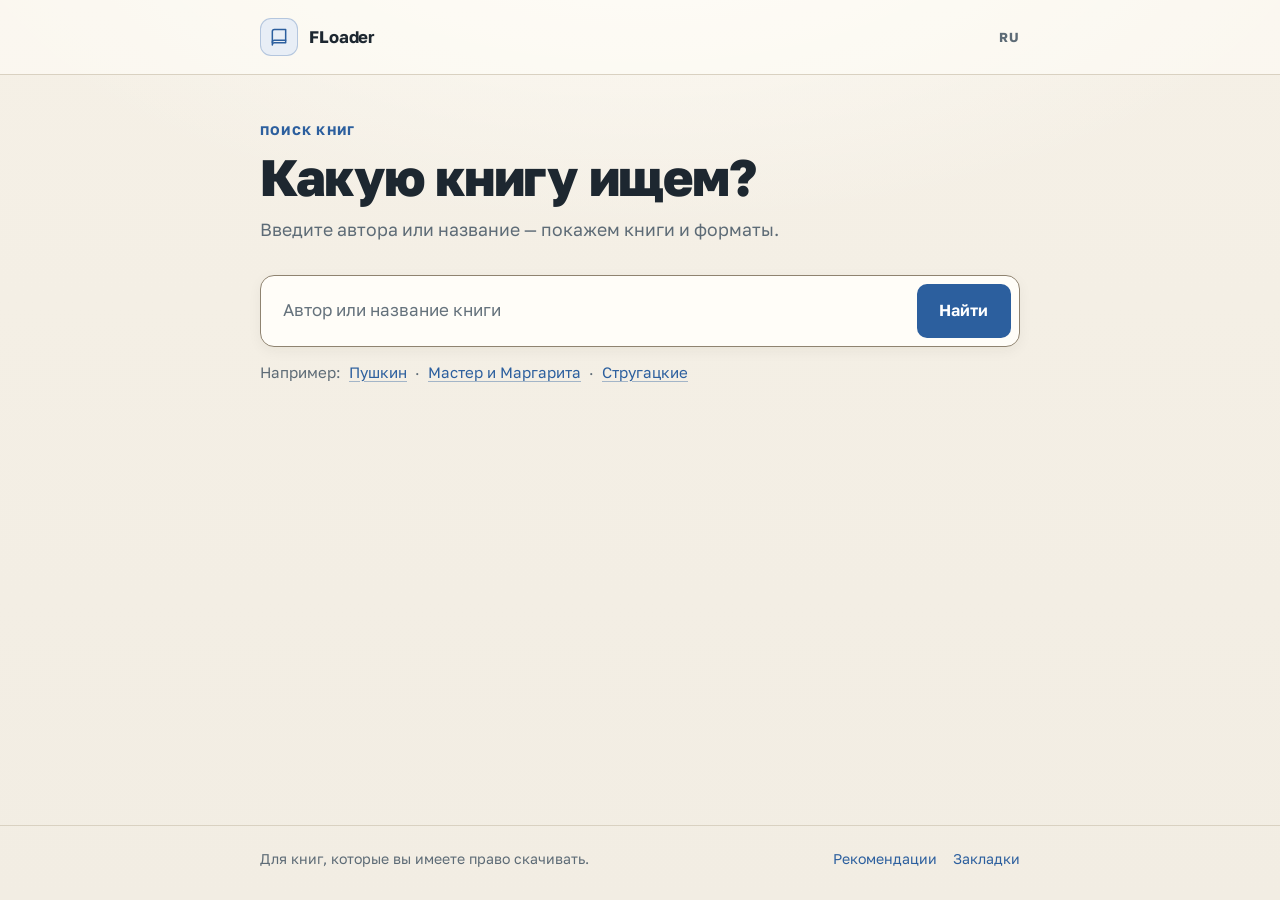
<file: prototype/index.html>
<!DOCTYPE html>
<html lang="ru">
<head>
  <meta charset="UTF-8">
  <meta name="viewport" content="width=device-width, initial-scale=1.0">
  <meta name="description" content="FLoader — простой поиск книг по автору или названию.">
  <title>FLoader — поиск книг</title>
  <link rel="icon" type="image/svg+xml" href="favicon.svg">
  <link rel="stylesheet" href="styles.css">
</head>
<body>
  <a class="skip-link" href="#main">Перейти к содержимому</a>

  <header class="site-header">
    <div class="shell header-inner">
      <a class="brand" href="#/search" aria-label="FLoader — на главную">
        <span class="brand-mark" aria-hidden="true">
          <svg viewBox="0 0 24 24" width="20" height="20" fill="none" stroke="currentColor" stroke-width="1.8" stroke-linecap="round" stroke-linejoin="round">
            <path d="M4 5.5A2.5 2.5 0 0 1 6.5 3H20v16H6.5A2.5 2.5 0 0 0 4 21.5V5.5Z"></path>
            <path d="M4 18.5A2.5 2.5 0 0 1 6.5 16H20"></path>
          </svg>
        </span>
        <span class="brand-name">FLoader</span>
      </a>
      <span class="language-label" aria-label="Язык интерфейса: русский">RU</span>
    </div>
  </header>

  <main id="main" class="shell main" tabindex="-1">
    <section id="view-search" class="view" aria-labelledby="search-title">
      <p class="eyebrow">Поиск книг</p>
      <h1 id="search-title" tabindex="-1">Какую книгу ищем?</h1>
      <p class="lead">Введите автора или название — покажем книги и форматы.</p>

      <form id="search-form" class="search-form" role="search">
        <label class="sr-only" for="search-input">Автор или название книги</label>
        <input id="search-input" name="q" type="search" placeholder="Автор или название книги" autocomplete="off" required>
        <button type="submit" class="button button-primary">Найти</button>
      </form>

      <p class="examples">
        <span>Например:</span>
        <button type="button" class="text-link" data-example="Пушкин">Пушкин</button>
        <span aria-hidden="true">·</span>
        <button type="button" class="text-link" data-example="Мастер и Маргарита">Мастер и Маргарита</button>
        <span aria-hidden="true">·</span>
        <button type="button" class="text-link" data-example="Стругацкие">Стругацкие</button>
      </p>
    </section>

    <section id="view-results" class="view" hidden aria-labelledby="results-title">
      <a href="#/search" class="back-link">← Новый поиск</a>
      <p class="eyebrow">Результаты поиска</p>
      <h1 id="results-title" tabindex="-1"></h1>
      <p class="lead" id="results-lead"></p>
      <div id="results-content"></div>
    </section>

    <section id="view-author" class="view" hidden aria-labelledby="author-title">
      <a href="#/search" class="back-link">← Назад к поиску</a>
      <p class="eyebrow">Книги автора</p>
      <h1 id="author-title" tabindex="-1"></h1>
      <p class="lead" id="author-lead"></p>

      <div class="author-toolbar">
        <label class="field" for="author-filter">
          <span>Фильтр по названию</span>
          <input id="author-filter" type="search" placeholder="Введите часть названия..." autocomplete="off">
        </label>
        <div class="format-tabs" role="group" aria-label="Формат книги" id="author-formats"></div>
      </div>

      <div class="panel" id="author-books"></div>

      <div class="download-bar" id="download-bar">
        <div class="download-copy">
          <strong id="selected-count">Выбрано: 0</strong>
          <span id="selected-format">Формат EPUB</span>
        </div>
        <button type="button" class="button button-primary" id="download-button" disabled>Скачать</button>
      </div>
    </section>

    <section id="view-recommendations" class="view" hidden aria-labelledby="recs-title">
      <a href="#/search" class="back-link">← На главную</a>
      <p class="eyebrow">Что почитать</p>
      <h1 id="recs-title" tabindex="-1">Рекомендации</h1>
      <p class="lead">Несколько книг, которые советуют читатели.</p>
      <div class="panel" id="recommendations-list"></div>
      <button type="button" class="button button-secondary show-more" id="show-more-recs" hidden>Показать ещё</button>
    </section>

    <section id="view-bookmarks" class="view" hidden aria-labelledby="bookmarks-title">
      <a href="#/search" class="back-link">← На главную</a>
      <p class="eyebrow">Сохранённое</p>
      <h1 id="bookmarks-title" tabindex="-1">Закладки</h1>
      <div id="bookmarks-content"></div>
    </section>
  </main>

  <footer class="site-footer">
    <div class="shell footer-inner">
      <span>Для книг, которые вы имеете право скачивать.</span>
      <span class="footer-links">
        <a href="#/recommendations">Рекомендации</a>
        <a href="#/bookmarks">Закладки</a>
      </span>
    </div>
  </footer>

  <div class="toast" id="toast" role="status" aria-live="polite" hidden></div>

  <script src="app.js"></script>
</body>
</html>
</file>
<file: prototype/styles.css>
@font-face {
  font-family: "Golos Text";
  font-style: normal;
  font-weight: 400 900;
  font-display: swap;
  src: url("fonts/golos-text-cyrillic.woff2") format("woff2");
  unicode-range: U+0301, U+0400-045F, U+0490-0491, U+04B0-04B1, U+2116;
}

@font-face {
  font-family: "Golos Text";
  font-style: normal;
  font-weight: 400 900;
  font-display: swap;
  src: url("fonts/golos-text-latin.woff2") format("woff2");
  unicode-range: U+0000-00FF, U+0131, U+0152-0153, U+02BB-02BC, U+02C6, U+02DA, U+02DC, U+0304, U+0308, U+0329, U+2000-206F, U+20AC, U+2122, U+2191, U+2193, U+2212, U+2215, U+FEFF, U+FFFD;
}

:root {
  color-scheme: light;
  --bg: #f3eee4;
  --surface: #fffdf8;
  --surface-2: #faf6ee;
  --ink: #1d2730;
  --muted: #5d6b76;
  --faint: #65727c;
  --line: #d9d1c1;
  --control-line: #8f8370;
  --accent: #2c5f9e;
  --accent-strong: #1f4d82;
  --accent-soft: #e8eef6;
  --accent-line: rgba(44, 95, 158, 0.28);
  --shadow: 0 10px 30px rgba(45, 38, 27, 0.08);
  --shadow-soft: 0 4px 14px rgba(45, 38, 27, 0.05);
  --radius: 14px;
  --radius-sm: 10px;
  --font: "Golos Text", "Segoe UI", ui-sans-serif, system-ui, -apple-system, BlinkMacSystemFont, sans-serif;
}

* {
  box-sizing: border-box;
}

html {
  min-width: 320px;
}

body {
  display: flex;
  flex-direction: column;
  min-height: 100dvh;
  margin: 0;
  background: var(--bg);
  color: var(--ink);
  font-family: var(--font);
  font-size: 1.0625rem;
  line-height: 1.55;
  letter-spacing: 0;
  -webkit-font-smoothing: antialiased;
  text-rendering: optimizeLegibility;
}

body::before {
  content: "";
  position: fixed;
  inset: 0;
  z-index: -1;
  background:
    radial-gradient(1100px 520px at 50% -12%, rgba(255, 253, 248, 0.92), transparent 64%),
    linear-gradient(180deg, #f5f0e6 0%, #f2ede3 100%);
  pointer-events: none;
}

[hidden] {
  display: none !important;
}

h1,
h2,
h3,
p {
  margin-top: 0;
}

a {
  color: inherit;
}

button,
input {
  font: inherit;
}

a:focus-visible,
button:focus-visible,
input:focus-visible,
summary:focus-visible {
  outline: 3px solid var(--accent);
  outline-offset: 2px;
}

.skip-link {
  position: absolute;
  top: 8px;
  left: 8px;
  z-index: 100;
  transform: translateY(-160%);
  border-radius: 8px;
  background: var(--ink);
  color: #ffffff;
  padding: 0.6rem 0.9rem;
  text-decoration: none;
}

.skip-link:focus {
  transform: none;
}

.sr-only {
  position: absolute;
  width: 1px;
  height: 1px;
  padding: 0;
  margin: -1px;
  overflow: hidden;
  clip: rect(0, 0, 0, 0);
  white-space: nowrap;
  border: 0;
}

.shell {
  width: min(760px, calc(100% - 32px));
  margin-inline: auto;
}

.site-header {
  border-bottom: 1px solid var(--line);
  background: rgba(255, 253, 248, 0.55);
}

.header-inner {
  display: flex;
  align-items: center;
  justify-content: space-between;
  gap: 1rem;
  padding: 16px 0;
}

.brand {
  display: inline-flex;
  align-items: center;
  gap: 0.7rem;
  color: var(--ink);
  text-decoration: none;
  font-size: 1.05rem;
  font-weight: 700;
  letter-spacing: -0.01em;
}

.brand-mark {
  display: inline-grid;
  place-items: center;
  width: 38px;
  height: 38px;
  border: 1px solid var(--accent-line, rgba(44, 95, 158, 0.28));
  border-radius: 11px;
  background: var(--accent-soft);
  color: var(--accent);
}

.brand:hover .brand-mark {
  border-color: var(--accent);
}

.language-label {
  display: inline-flex;
  align-items: center;
  justify-content: center;
  min-height: 28px;
  color: var(--muted);
  font-size: 0.82rem;
  font-weight: 700;
  letter-spacing: 0.08em;
}

.main {
  flex: 1;
  padding: 30px 0 48px;
}

.eyebrow {
  margin-bottom: 0.55rem;
  color: var(--accent);
  font-size: 0.78rem;
  font-weight: 700;
  letter-spacing: 0.1em;
  text-transform: uppercase;
}

h1 {
  margin-bottom: 0.75rem;
  font-size: clamp(2.2rem, 6.4vw, 3.2rem);
  line-height: 1.08;
  font-weight: 800;
  letter-spacing: -0.025em;
}

h1:focus {
  outline: none;
}

h2 {
  margin-bottom: 0;
  font-size: 1.28rem;
  font-weight: 650;
  letter-spacing: -0.01em;
}

.lead {
  max-width: 50ch;
  margin-bottom: 0;
  color: var(--muted);
  font-size: 1.06rem;
  line-height: 1.6;
}

.search-form {
  display: grid;
  grid-template-columns: 1fr;
  gap: 8px;
  margin-top: 26px;
  border: 1px solid var(--control-line);
  border-radius: var(--radius);
  background: var(--surface);
  box-shadow: var(--shadow-soft);
  padding: 8px;
}

.search-form input {
  width: 100%;
  min-height: 54px;
  border: 0;
  border-radius: var(--radius-sm);
  background: transparent;
  color: var(--ink);
  padding: 0.75rem 0.9rem;
  font-size: 1.06rem;
}

.search-form input::placeholder {
  color: var(--faint);
}

.search-form input:focus-visible {
  outline: none;
}

.search-form:focus-within {
  border-color: var(--accent);
  box-shadow: 0 0 0 3px rgba(44, 95, 158, 0.14);
}

.button {
  display: inline-flex;
  align-items: center;
  justify-content: center;
  min-height: 48px;
  border: 1px solid transparent;
  border-radius: var(--radius-sm);
  padding: 0.7rem 1.1rem;
  cursor: pointer;
  font-size: 1rem;
  font-weight: 650;
  text-decoration: none;
  transition: background 150ms ease, border-color 150ms ease, color 150ms ease, transform 150ms ease;
}

.button:not(:disabled):hover {
  transform: translateY(-1px);
}

.button:disabled {
  cursor: not-allowed;
  opacity: 0.55;
}

.button-primary {
  background: var(--accent);
  color: #ffffff;
}

.button-primary:not(:disabled):hover {
  background: var(--accent-strong);
}

.button-secondary {
  border-color: var(--control-line);
  background: var(--surface);
  color: var(--ink);
}

.button-secondary:hover {
  border-color: var(--accent);
  color: var(--accent);
}

.search-form .button {
  min-height: 54px;
}

.examples {
  display: flex;
  flex-wrap: wrap;
  align-items: baseline;
  gap: 0.15rem 0.5rem;
  margin: 14px 0 0;
  color: var(--muted);
  font-size: 0.94rem;
}

.text-link {
  border: 0;
  background: transparent;
  color: var(--accent);
  cursor: pointer;
  padding: 0;
  font: inherit;
  text-align: left;
  text-decoration: underline;
  text-decoration-color: rgba(44, 95, 158, 0.4);
  text-underline-offset: 0.18em;
}

.text-link:hover {
  color: var(--accent-strong);
  text-decoration-color: currentColor;
}

.quiet-link {
  margin: 28px 0 0;
  font-size: 0.98rem;
}

.back-link {
  display: inline-flex;
  align-items: center;
  gap: 0.3rem;
  margin-bottom: 24px;
  color: var(--muted);
  font-size: 0.95rem;
  text-decoration: none;
}

.back-link:hover {
  color: var(--accent);
}

.panel {
  overflow: hidden;
  margin-top: 18px;
  border: 1px solid var(--line);
  border-radius: var(--radius);
  background: var(--surface);
  box-shadow: var(--shadow);
}

.row {
  display: grid;
  grid-template-columns: minmax(0, 1fr);
  gap: 0.9rem;
  padding: 17px 18px;
  border-bottom: 1px solid var(--line);
}

.row:last-child {
  border-bottom: 0;
}

.book-main {
  min-width: 0;
}

.book-main h3,
.book-title {
  margin: 0;
  overflow-wrap: anywhere;
  font-size: 1.06rem;
  line-height: 1.35;
  font-weight: 650;
}

label.book-title {
  display: block;
  cursor: pointer;
}

.bookmark-toggle {
  display: block;
  margin-top: 0.55rem;
  font-size: 0.88rem;
}

.empty-inline {
  margin: 0;
  padding: 26px 20px;
  color: var(--muted);
  text-align: center;
}

.byline {
  margin: 0.3rem 0 0;
  color: var(--muted);
  font-size: 0.95rem;
}

.details {
  margin-top: 0.45rem;
}

.details summary {
  width: fit-content;
  color: var(--accent);
  cursor: pointer;
  font-size: 0.9rem;
  font-weight: 600;
  text-underline-offset: 0.18em;
}

.details summary:hover {
  text-decoration: underline;
}

.details summary::marker {
  color: var(--accent);
}

.details p {
  max-width: 64ch;
  margin: 0.55rem 0 0;
  color: var(--muted);
  font-size: 0.96rem;
  line-height: 1.6;
}

.row-actions {
  display: flex;
  flex-direction: column;
  align-items: flex-start;
  gap: 0.4rem;
}

.action-label {
  color: var(--muted);
  font-size: 0.82rem;
  font-weight: 600;
}

.formats {
  display: flex;
  flex-wrap: wrap;
  gap: 6px;
}

.format-button {
  display: inline-flex;
  align-items: center;
  justify-content: center;
  min-height: 44px;
  border: 1px solid var(--control-line);
  border-radius: 8px;
  background: var(--surface-2);
  color: var(--accent);
  padding: 0.45rem 0.7rem;
  cursor: pointer;
  font-size: 0.9rem;
  font-weight: 700;
  letter-spacing: 0.02em;
  transition: border-color 150ms ease, background 150ms ease;
}

.format-button:hover {
  border-color: var(--accent);
  background: var(--accent-soft);
}

.section-heading {
  display: flex;
  align-items: baseline;
  justify-content: space-between;
  gap: 1rem;
  margin: 28px 0 8px;
}

.section-heading:first-child {
  margin-top: 0;
}

.count {
  color: var(--muted);
  font-size: 0.9rem;
}

.author-row {
  display: flex;
  align-items: center;
  justify-content: space-between;
  gap: 1rem;
  padding: 16px 18px;
  border-bottom: 1px solid var(--line);
  text-decoration: none;
}

.author-row:last-child {
  border-bottom: 0;
}

.author-row:hover {
  background: var(--surface-2);
}

.author-name {
  display: block;
  font-size: 1.04rem;
  font-weight: 650;
}

.author-meta {
  display: block;
  margin-top: 0.15rem;
  color: var(--muted);
  font-size: 0.9rem;
}

.row-arrow {
  flex: 0 0 auto;
  color: var(--accent);
  font-size: 1.35rem;
  line-height: 1;
}

.author-toolbar {
  display: grid;
  grid-template-columns: 1fr;
  gap: 16px;
  margin: 22px 0 0;
}

.field span {
  display: block;
  margin-bottom: 0.4rem;
  color: var(--muted);
  font-size: 0.9rem;
  font-weight: 600;
}

.field input {
  width: 100%;
  min-height: 48px;
  border: 1px solid var(--control-line);
  border-radius: var(--radius-sm);
  background: var(--surface);
  color: var(--ink);
  padding: 0.65rem 0.8rem;
  font-size: 1rem;
}

.field input::placeholder {
  color: var(--faint);
}

.field input:focus {
  border-color: var(--accent);
}

.format-tabs {
  display: flex;
  flex-wrap: wrap;
  gap: 8px;
}

.format-tab {
  min-height: 44px;
  border: 1px solid var(--control-line);
  border-radius: var(--radius-sm);
  background: var(--surface);
  color: var(--muted);
  padding: 0.5rem 0.8rem;
  cursor: pointer;
  font-size: 0.92rem;
  font-weight: 650;
}

.format-tab:hover {
  border-color: var(--accent);
  color: var(--accent);
}

.format-tab.active {
  border-color: var(--accent);
  background: var(--accent-soft);
  color: var(--accent);
}

.author-book {
  grid-template-columns: auto minmax(0, 1fr);
  align-items: start;
}

.row.author-book {
  grid-template-columns: auto minmax(0, 1fr);
}

.book-checkbox {
  width: 24px;
  height: 24px;
  margin: 2px 0 0;
  accent-color: var(--accent);
  cursor: pointer;
}

.author-book.is-selected {
  background: var(--accent-soft);
}

.download-bar {
  position: sticky;
  bottom: 12px;
  z-index: 5;
  display: grid;
  grid-template-columns: 1fr;
  gap: 10px;
  margin-top: 16px;
  border: 1px solid var(--accent-line, rgba(44, 95, 158, 0.28));
  border-radius: var(--radius);
  background: var(--surface);
  box-shadow: var(--shadow);
  padding: 12px;
}

.download-copy {
  display: grid;
  gap: 0.15rem;
}

.download-copy strong {
  font-size: 1rem;
  font-weight: 650;
}

.download-copy span {
  color: var(--muted);
  font-size: 0.9rem;
}

.show-more {
  width: 100%;
  margin-top: 14px;
  border-style: dashed;
  background: transparent;
}

.empty-state {
  display: grid;
  place-items: center;
  gap: 1rem;
  margin-top: 18px;
  border: 1px solid var(--line);
  border-radius: var(--radius);
  background: var(--surface);
  box-shadow: var(--shadow-soft);
  padding: 42px 22px;
  text-align: center;
}

.empty-state p {
  max-width: 34ch;
  margin: 0;
  color: var(--muted);
}

.site-footer {
  border-top: 1px solid var(--line);
  padding: 22px 0 30px;
}

.footer-inner {
  display: flex;
  flex-direction: column;
  gap: 0.75rem;
  color: var(--muted);
  font-size: 0.88rem;
}

.footer-links {
  display: flex;
  flex-wrap: wrap;
  gap: 1rem;
}

.footer-links a {
  color: var(--accent);
  text-decoration: none;
}

.footer-links a:hover {
  text-decoration: underline;
}

.toast {
  position: fixed;
  right: 16px;
  bottom: calc(16px + env(safe-area-inset-bottom));
  left: 16px;
  z-index: 50;
  display: grid;
  gap: 0.15rem;
  max-width: 420px;
  margin-inline: auto;
  border: 1px solid rgba(255, 255, 255, 0.14);
  border-radius: var(--radius-sm);
  background: var(--ink);
  color: #ffffff;
  box-shadow: 0 12px 32px rgba(29, 39, 48, 0.24);
  padding: 0.8rem 1rem;
  font-size: 0.92rem;
  animation: toast-in 180ms ease-out both;
}

.toast strong {
  font-size: 0.95rem;
  font-weight: 650;
}

.toast span {
  color: rgba(255, 255, 255, 0.78);
}

body[data-view="author"] .toast {
  bottom: calc(112px + env(safe-area-inset-bottom));
}

@keyframes toast-in {
  from {
    opacity: 0;
    transform: translateY(6px);
  }
  to {
    opacity: 1;
    transform: none;
  }
}

@media (min-width: 560px) {
  .search-form {
    grid-template-columns: minmax(0, 1fr) auto;
    gap: 10px;
    padding: 8px;
  }

  .search-form .button {
    padding-inline: 1.35rem;
  }

  .search-form input {
    border-color: transparent;
    background: transparent;
  }

  .search-form input:focus {
    border-color: transparent;
    outline: none;
    box-shadow: none;
  }

  .search-form:focus-within {
    border-color: var(--accent);
    box-shadow: 0 0 0 3px rgba(44, 95, 158, 0.12);
  }

  .row {
    grid-template-columns: minmax(0, 1fr) auto;
    align-items: start;
    gap: 1rem;
    padding: 18px 20px;
  }

  .row.author-book {
    grid-template-columns: auto minmax(0, 1fr);
  }

  .row-actions {
    align-items: flex-end;
  }

  .author-toolbar {
    grid-template-columns: minmax(0, 1fr) auto;
    align-items: end;
  }

  .format-tabs {
    justify-content: flex-end;
  }

  .download-bar {
    grid-template-columns: minmax(0, 1fr) auto;
    align-items: center;
    gap: 1rem;
    padding: 12px 14px;
  }

  .download-bar .button {
    min-width: 150px;
  }

  .footer-inner {
    flex-direction: row;
    align-items: center;
    justify-content: space-between;
  }
}

@media (min-width: 760px) {
  .header-inner {
    padding: 18px 0;
  }

  .main {
    padding: 46px 0 64px;
  }

  .search-form {
    margin-top: 30px;
  }

  .lead {
    font-size: 1.1rem;
  }
}

@media (prefers-reduced-motion: reduce) {
  *,
  *::before,
  *::after {
    scroll-behavior: auto !important;
    animation-duration: 0.01ms !important;
    animation-iteration-count: 1 !important;
    transition-duration: 0.01ms !important;
  }
}
</file>
